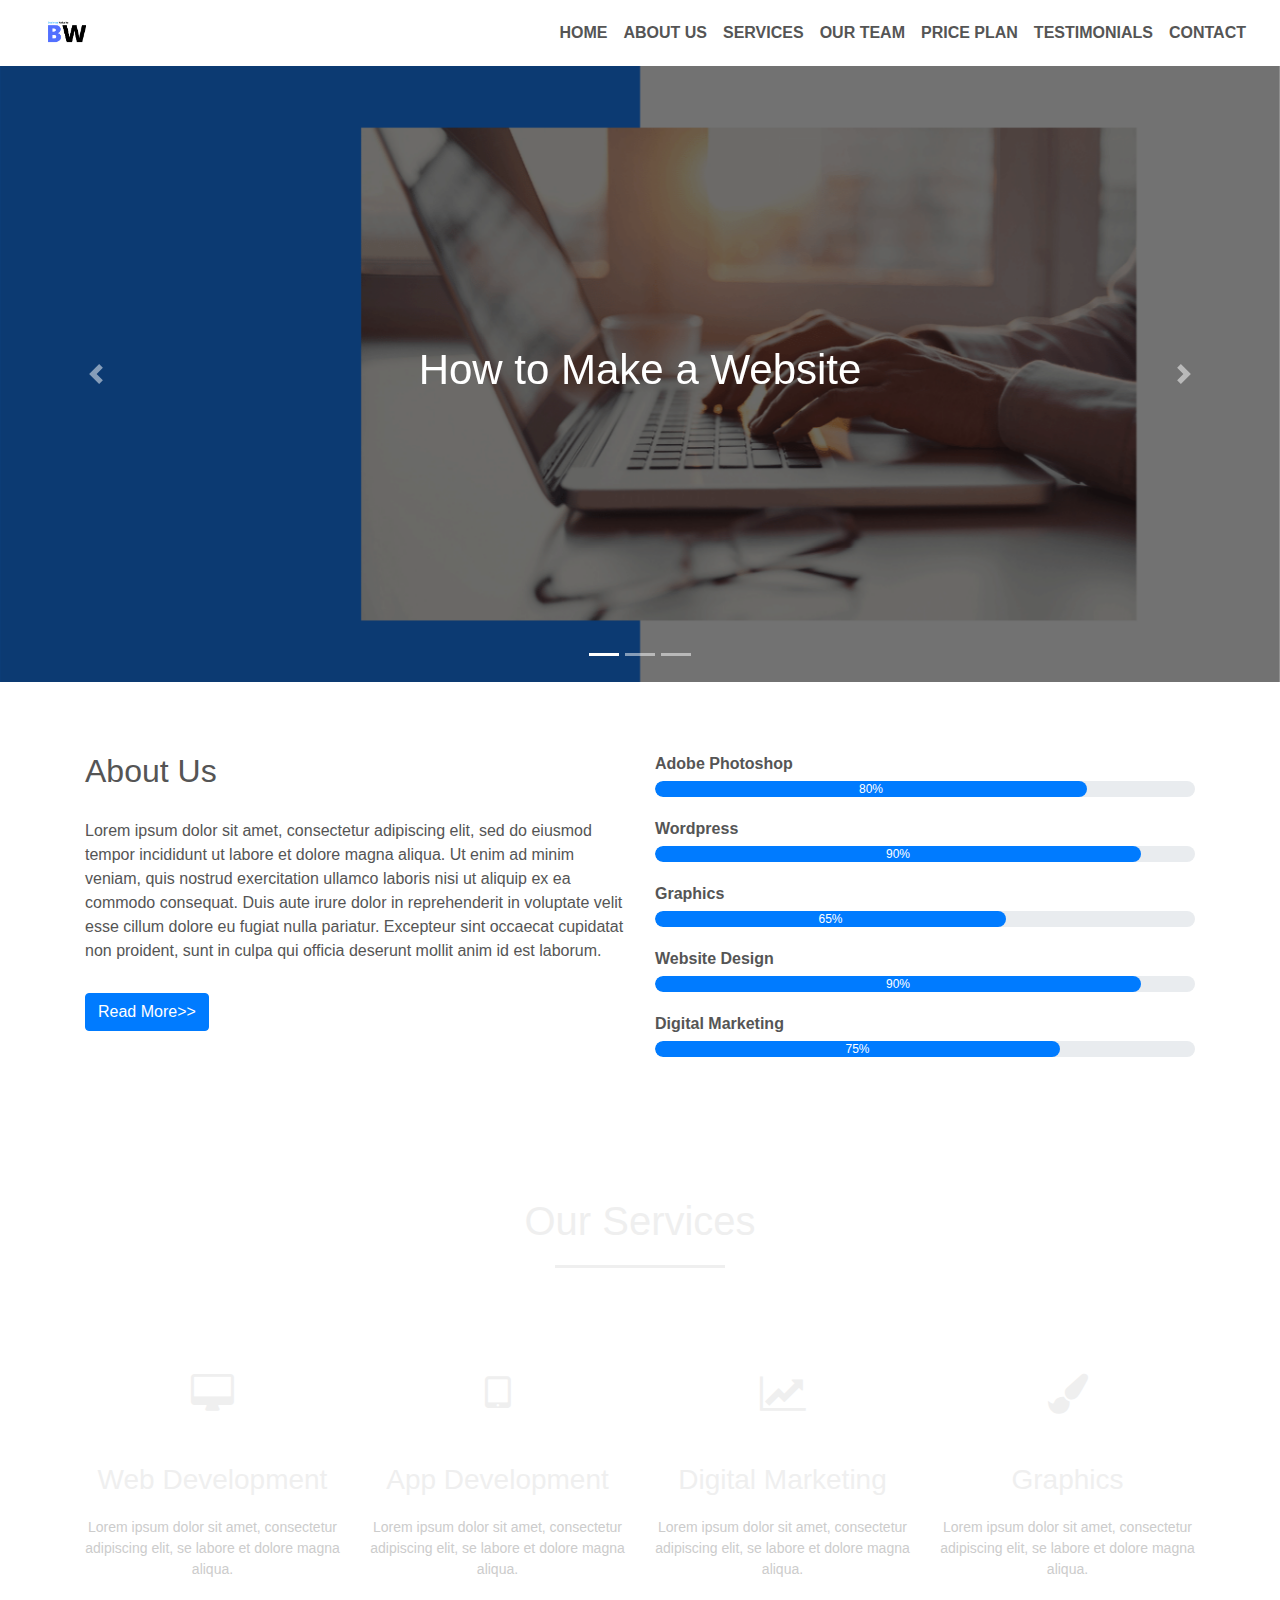
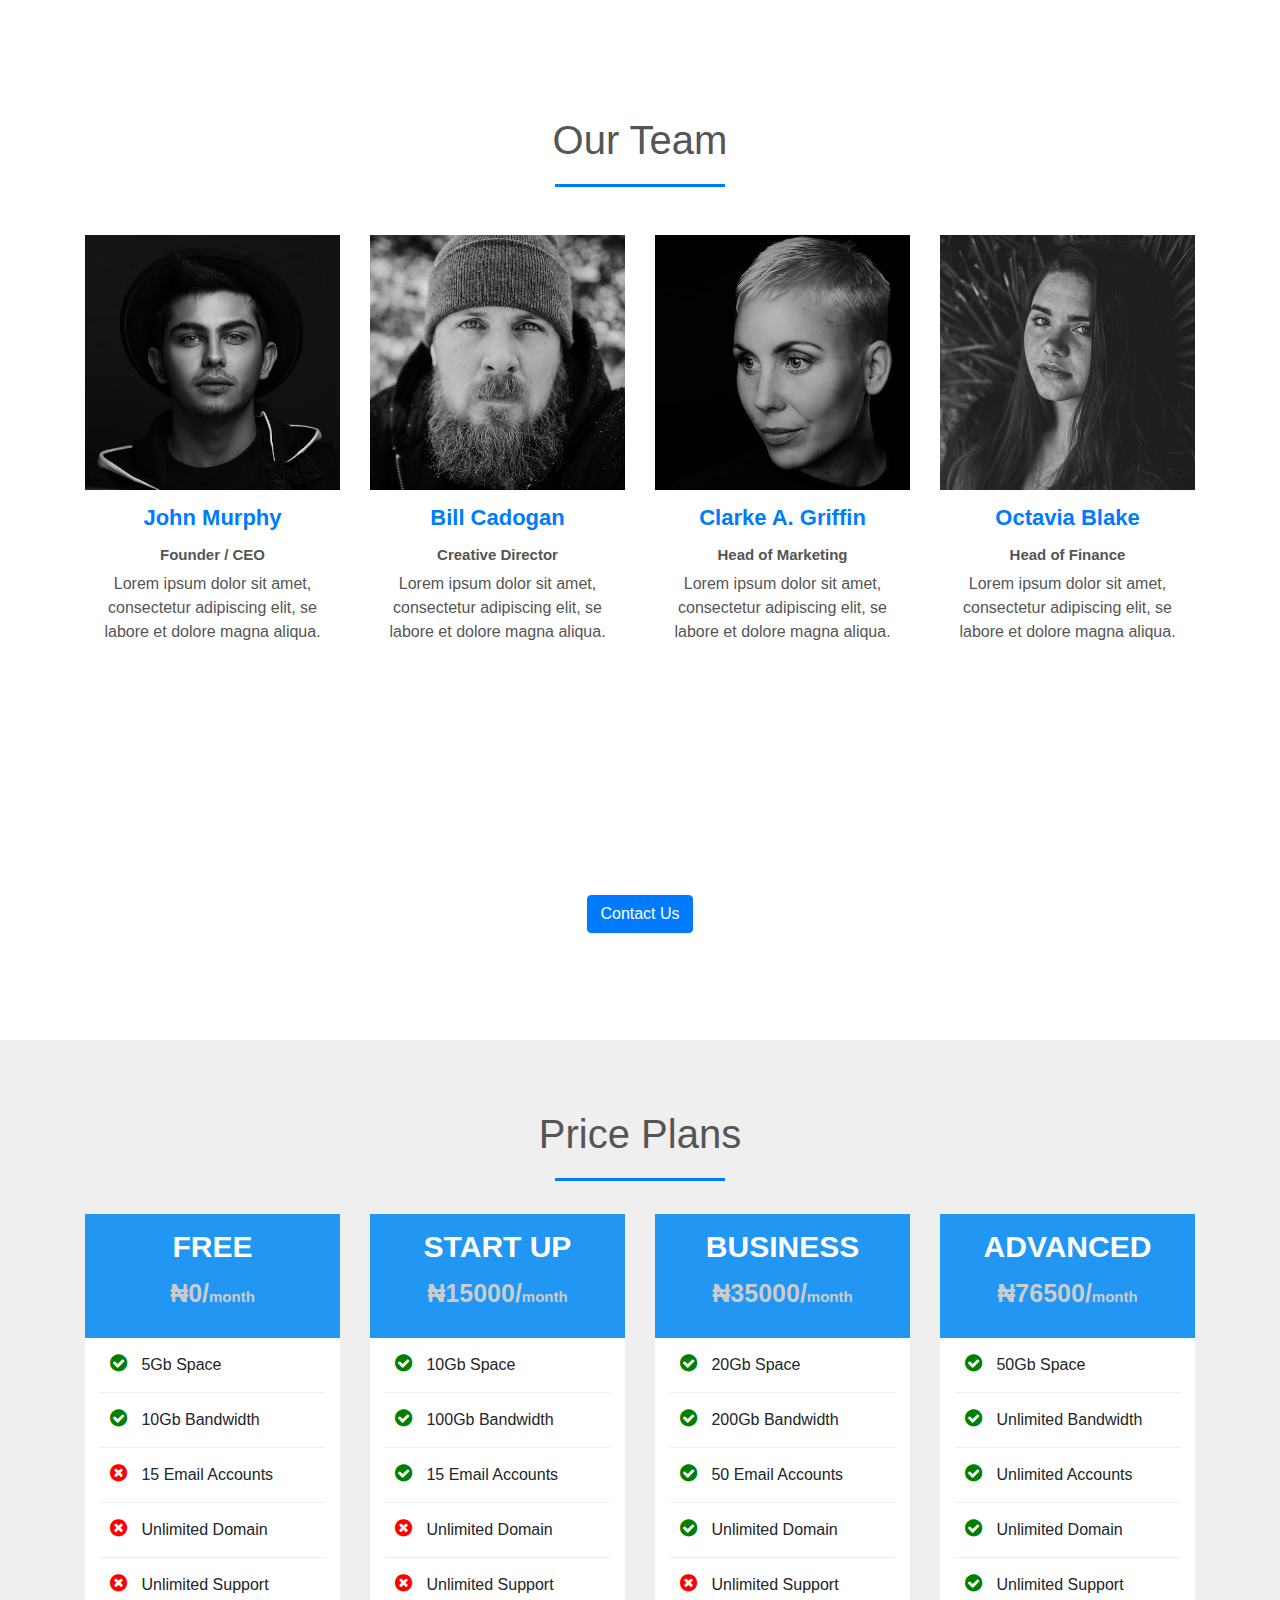
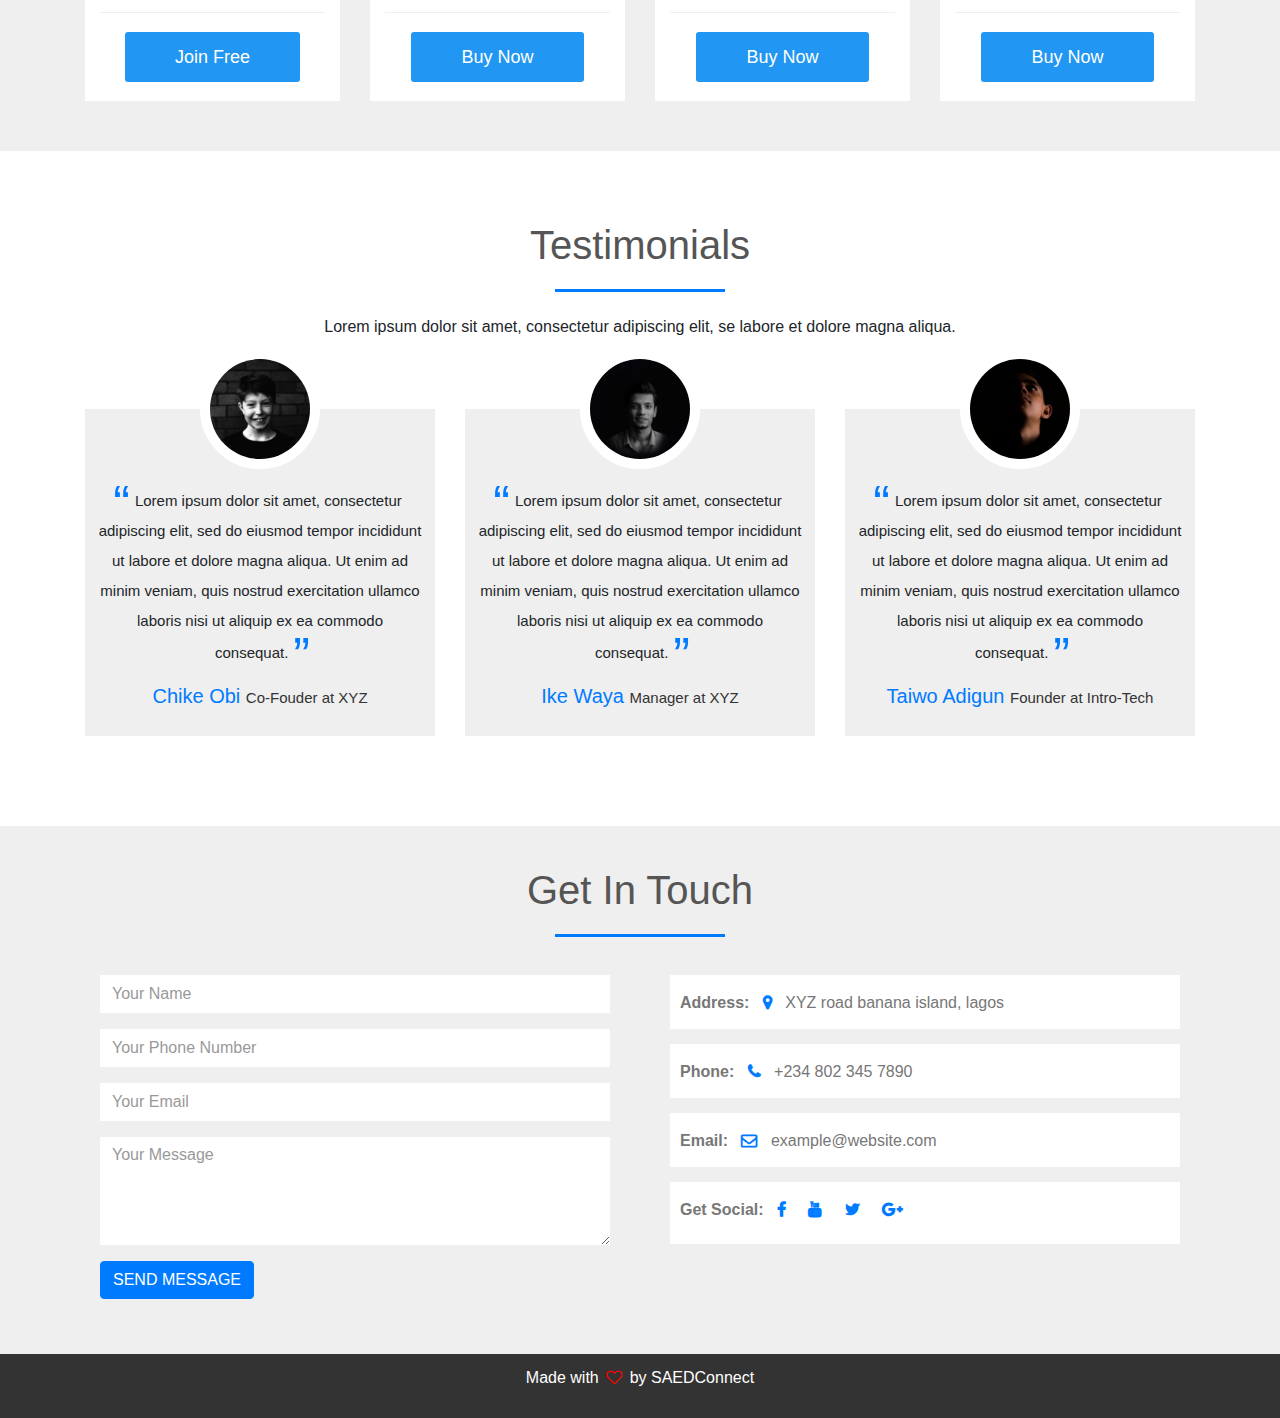
<file: Skilli-Webcourse/index.html>
<!DOCTYPE html>
<html lang="en">
<head>
    <meta charset="UTF-8">
    <meta name="viewport" content="width=device-width, initial-scale=1.0">
    <link rel="stylesheet" href="css/style.css">
    <!-- Bootstrap CSS CDN (https://getbootstrap.com/) -->
    <link rel="stylesheet" href="https://stackpath.bootstrapcdn.com/bootstrap/4.5.2/css/bootstrap.min.css">
    <!-- Font Awesome (https://www.bootstrapcdn.com/fontawesome) -->
    <link rel="stylesheet" href="https://stackpath.bootstrapcdn.com/font-awesome/4.7.0/css/font-awesome.min.css">
    <title>Business Website</title>
</head>
<body>
    <!-- Navigation -->
    <section id="nav-bar">
        <nav class="navbar navbar-expand-lg navbar-light">
            <a class="navbar-brand" href="#"><img src="images/logo.png" alt=""></a>
            <button class="navbar-toggler" type="button" data-toggle="collapse" data-target="#navbarNavAltMarkup" aria-controls="navbarNavAltMarkup" aria-expanded="false" aria-label="Toggle navigation">
              <span class="navbar-toggler-icon"></span>
            </button>
            <div class="collapse navbar-collapse " id="navbarNavAltMarkup">
              <div class="navbar-nav ml-auto">
                <a class="nav-link active" href="#">HOME </a>
                <a class="nav-link" href="#about">ABOUT US</a>
                <a class="nav-link" href="#services">SERVICES</a>
                <a class="nav-link" href="#team">OUR TEAM</a>
                <a class="nav-link" href="#price">PRICE PLAN</a>
                <a class="nav-link" href="#testimonials">TESTIMONIALS</a>
                <a class="nav-link" href="#contact">CONTACT</a>
              </div>
            </div>
          </nav>
    </section>
    <!-- Slider -->
    <section id="slider">
        <div id="headerSlider" class="carousel slide" data-ride="carousel">
            <ol class="carousel-indicators">
              <li data-target="#headerSlider" data-slide-to="0" class="active"></li>
              <li data-target="#headerSlider" data-slide-to="1"></li>
              <li data-target="#headerSlider" data-slide-to="2"></li>
            </ol>
            <div class="carousel-inner">
              <div class="carousel-item active">
                <img src="images/banner1.png" class="d-block img-fluid" alt="...">
                <div class="carousel-caption">
                    <h5>How to Make a Website</h5>
                </div>
              </div>
              <div class="carousel-item">
                <img src="images/banner2.png" class="d-block img-fluid" alt="...">
                <div class="carousel-caption"><h5>Bussiness Website Design</h5></div>
              </div>
              <div class="carousel-item">
                <img src="images/banner3.png" class="d-block img-fluid" alt="...">
                <div class="carousel-caption"><h5>Create a Responsive Website</h5></div>
              </div>
            </div>
            <a class="carousel-control-prev" href="#headerSlider" role="button" data-slide="prev">
              <span class="carousel-control-prev-icon" aria-hidden="true"></span>
              <span class="sr-only">Previous</span>
            </a>
            <a class="carousel-control-next" href="#headerSlider" role="button" data-slide="next">
              <span class="carousel-control-next-icon" aria-hidden="true"></span>
              <span class="sr-only">Next</span>
            </a>
          </div>
    </section>

    <!-- ABOUT -->

    <section id="about">
        <div class="container">
            <div class="row">
                <div class="col-md-6">
                    <h2>About Us</h2>
                    <div class="about-content">
                        Lorem ipsum dolor sit amet, consectetur adipiscing elit, 
                        sed do eiusmod tempor incididunt ut labore et dolore magna aliqua. 
                        Ut enim ad minim veniam, quis nostrud exercitation ullamco laboris nisi 
                        ut aliquip ex ea commodo consequat. Duis aute irure dolor in reprehenderit 
                        in voluptate velit esse cillum dolore eu fugiat nulla pariatur. 
                        Excepteur sint occaecat cupidatat non proident, sunt in culpa qui 
                        officia deserunt mollit anim id est laborum.
                    </div>
                    <button type="button" class="btn btn-primary">Read More>></button>
                </div>
                <div class="col-md-6 skills-bar">
                    <p>Adobe Photoshop</p>
                    <div class="progress">
                        <div class="progress-bar" style="width: 80%;">80%</div>
                    </div>
                    <p>Wordpress</p>
                    <div class="progress">
                        <div class="progress-bar" style="width: 90%;">90%</div>
                    </div>
                    <p>Graphics</p>
                    <div class="progress">
                        <div class="progress-bar" style="width: 65%;">65%</div>
                    </div>
                    <p>Website Design</p>
                    <div class="progress">
                        <div class="progress-bar" style="width: 90%;">90%</div>
                    </div>
                    <p>Digital Marketing</p>
                    <div class="progress">
                        <div class="progress-bar" style="width: 75%;">75%</div>
                    </div>
                </div>
            </div>
        </div>
    </section>

    <!-- Services -->

    <section id="services">
        <div class="container">
            <h1>Our Services</h1>
            <div class="row services">
                <div class="col-md-3 text-center">
                    <div class="icon">
                        <i class="fa fa-desktop"></i>
                        
                    </div>
                    <h3>Web Development</h3>
                    <p>
                            Lorem ipsum dolor sit amet, consectetur adipiscing elit, 
                            se labore et dolore magna aliqua.
                        </p>
                </div>
                <div class="col-md-3 text-center">
                    <div class="icon">
                        <i class="fa fa-tablet"></i>
                        
                    </div>
                    <h3>App Development</h3>
                    <p>
                            Lorem ipsum dolor sit amet, consectetur adipiscing elit, 
                            se labore et dolore magna aliqua.
                        </p>
                </div>
                <div class="col-md-3 text-center">
                    <div class="icon">
                        <i class="fa fa-line-chart"></i>
                        
                    </div>
                    <h3>Digital Marketing</h3>
                    <p>
                            Lorem ipsum dolor sit amet, consectetur adipiscing elit, 
                            se labore et dolore magna aliqua.
                        </p>
                </div>
                <div class="col-md-3 text-center">
                    <div class="icon">
                        <i class="fa fa-paint-brush"></i>
                        
                    </div>
                    <h3>Graphics</h3>
                    <p>
                            Lorem ipsum dolor sit amet, consectetur adipiscing elit, 
                            se labore et dolore magna aliqua.
                        </p>
                </div>
            </div>
        </div>
    </section>

    <!-- Team Members -->

    <section id="team">
        <div class="container">
            <h1>Our Team</h1>
            <div class="row">
                <div class="col-md-3 profile-pic text-center">
                    <div class="img-box">
                        <img src="./images/team2.jpg" class=" img-fluid">
                        <ul>
                            <a href="#"><li><i class="fa fa-facebook"></i></li></a>
                            <a href="#"><li><i class="fa fa-twitter"></i></li></a>
                            <a href="#"><li><i class="fa fa-linkedin"></i></li></a>
                        </ul>
                        <div>
                            <h2>John Murphy</h2>
                            <h3>Founder / CEO</h3>
                            <p>
                                Lorem ipsum dolor sit amet, consectetur adipiscing elit, se labore et dolore magna aliqua.
                            </p>
                        </div>
                    </div>
                </div>
                <div class="col-md-3 profile-pic text-center">
                    <div class="img-box">
                        <img src="./images/team3.jpg" class=" img-fluid">
                        <ul>
                            <a href="#"><li><i class="fa fa-facebook"></i></li></a>
                            <a href="#"><li><i class="fa fa-twitter"></i></li></a>
                            <a href="#"><li><i class="fa fa-linkedin"></i></li></a>
                        </ul>
                        <div>
                            <h2>Bill Cadogan</h2>
                            <h3>Creative Director</h3>
                            <p>
                                Lorem ipsum dolor sit amet, consectetur adipiscing elit, se labore et dolore magna aliqua.
                            </p>
                        </div>
                    </div>
                </div>
                <div class="col-md-3 profile-pic text-center">
                    <div class="img-box">
                        <img src="./images/team1.jpg" class=" img-fluid">
                        <ul>
                            <a href="#"><li><i class="fa fa-facebook"></i></li></a>
                            <a href="#"><li><i class="fa fa-twitter"></i></li></a>
                            <a href="#"><li><i class="fa fa-linkedin"></i></li></a>
                        </ul>
                        <div>
                            <h2>Clarke A. Griffin</h2>
                            <h3>Head of Marketing</h3>
                            <p>
                                Lorem ipsum dolor sit amet, consectetur adipiscing elit, se labore et dolore magna aliqua.
                            </p>
                        </div>
                    </div>
                </div>
                <div class="col-md-3 profile-pic text-center">
                    <div class="img-box">
                        <img src="./images/team4.jpg" class=" img-fluid">
                        <ul>
                            <a href="#"><li><i class="fa fa-facebook"></i></li></a>
                            <a href="#"><li><i class="fa fa-twitter"></i></li></a>
                            <a href="#"><li><i class="fa fa-linkedin"></i></li></a>
                        </ul>
                        <div>
                            <h2>Octavia Blake</h2>
                            <h3>Head of Finance</h3>
                            <p>
                                Lorem ipsum dolor sit amet, consectetur adipiscing elit, se labore et dolore magna aliqua.
                            </p>
                        </div>
                    </div>
                </div>
            </div>
        </div>
    </section>

    <!-- PROMO -->

    <section id="promo">
        <div class="container">
            <p>Get Free Domain Name and web hosting</p>
            <a href="#contact" class="btn btn-primary">Contact Us</a>
        </div>
    </section>

    <!-- PRICE PLANS -->
    <section id="price">
        <div class="container">
            <h1>Price Plans</h1>
            <div class="row">
                <div class="col-md-3">
                    <div class="single-price">
                        <div class="price-head">
                            <h2>Free</h2>
                            <p>₦0/<span>month</span></p>
                        </div>
                        <div class="price-content">
                            <ul>
                                <li><i class="fa fa-check-circle"></i> 5Gb Space</li>
                                <li><i class="fa fa-check-circle"></i> 10Gb Bandwidth</li>
                                <li><i class="fa fa-times-circle"></i> 15 Email Accounts</li>
                                <li><i class="fa fa-times-circle"></i> Unlimited Domain</li>
                                <li><i class="fa fa-times-circle"></i> Unlimited Support</li>
                            </ul>
                        </div>
                        <div class="price-button">
                            <a href="#" class="buy-btn">Join Free</a>
                        </div>
                    </div>
                </div>
                <div class="col-md-3">
                    <div class="single-price">
                        <div class="price-head">
                            <h2>Start Up</h2>
                            <p>₦15000/<span>month</span></p>
                        </div>
                        <div class="price-content">
                            <ul>
                                <li><i class="fa fa-check-circle"></i> 10Gb Space</li>
                                <li><i class="fa fa-check-circle"></i> 100Gb Bandwidth</li>
                                <li><i class="fa fa-check-circle"></i> 15 Email Accounts</li>
                                <li><i class="fa fa-times-circle"></i> Unlimited Domain</li>
                                <li><i class="fa fa-times-circle"></i> Unlimited Support</li>
                            </ul>
                        </div>
                        <div class="price-button">
                            <a href="#" class="buy-btn">Buy Now</a>
                        </div>
                    </div>
                </div>
                <div class="col-md-3">
                    <div class="single-price">
                        <div class="price-head">
                            <h2>Business</h2>
                            <p>₦35000/<span>month</span></p>
                        </div>
                        <div class="price-content">
                            <ul>
                                <li><i class="fa fa-check-circle"></i> 20Gb Space</li>
                                <li><i class="fa fa-check-circle"></i> 200Gb Bandwidth</li>
                                <li><i class="fa fa-check-circle"></i> 50 Email Accounts</li>
                                <li><i class="fa fa-check-circle"></i> Unlimited Domain</li>
                                <li><i class="fa fa-times-circle"></i> Unlimited Support</li>
                            </ul>
                        </div>
                        <div class="price-button">
                            <a href="#" class="buy-btn">Buy Now</a>
                        </div>
                    </div>
                </div>
                <div class="col-md-3">
                    <div class="single-price">
                        <div class="price-head">
                            <h2>Advanced</h2>
                            <p>₦76500/<span>month</span></p>
                        </div>
                        <div class="price-content">
                            <ul>
                                <li><i class="fa fa-check-circle"></i> 50Gb Space</li>
                                <li><i class="fa fa-check-circle"></i> Unlimited Bandwidth</li>
                                <li><i class="fa fa-check-circle"></i> Unlimited Accounts</li>
                                <li><i class="fa fa-check-circle"></i> Unlimited Domain</li>
                                <li><i class="fa fa-check-circle"></i> Unlimited Support</li>
                            </ul>
                        </div>
                        <div class="price-button">
                            <a href="#" class="buy-btn">Buy Now</a>
                        </div>
                    </div>
                </div>
            </div>
        </div>
    </section>

    <!-- TESTIMONAILS -->

    <section id="testimonials">
        <div class="container">
            <h1>Testimonials</h1>
            <p class="text-center">Lorem ipsum dolor sit amet, consectetur adipiscing elit, 
                se labore et dolore magna aliqua.</p>
            <div class="row">
                <div class="col-md-4 text-center">
                    <div class="profile">
                        <img src="./images/user1.jpg" class="img-fluid user" alt="">
                        <blockquote>Lorem ipsum dolor sit amet, consectetur adipiscing elit, 
                            sed do eiusmod tempor incididunt ut labore et dolore magna aliqua. 
                            Ut enim ad minim veniam, quis nostrud exercitation ullamco laboris nisi 
                            ut aliquip ex ea commodo consequat.</blockquote>
                        <h3>Chike Obi <span>Co-Fouder at XYZ</span></h3>
                    </div>
                </div>
                <div class="col-md-4 text-center">
                    <div class="profile">
                        <img src="./images/user2.jpg" class="img-fluid user" alt="">
                        <blockquote>Lorem ipsum dolor sit amet, consectetur adipiscing elit, 
                            sed do eiusmod tempor incididunt ut labore et dolore magna aliqua. 
                            Ut enim ad minim veniam, quis nostrud exercitation ullamco laboris nisi 
                            ut aliquip ex ea commodo consequat.</blockquote>
                        <h3>Ike Waya <span>Manager at XYZ</span></h3>
                    </div>
                </div>
                <div class="col-md-4 text-center">
                    <div class="profile">
                        <img src="./images/user3.jpg" class="img-fluid user" alt="">
                        <blockquote>Lorem ipsum dolor sit amet, consectetur adipiscing elit, 
                            sed do eiusmod tempor incididunt ut labore et dolore magna aliqua. 
                            Ut enim ad minim veniam, quis nostrud exercitation ullamco laboris nisi 
                            ut aliquip ex ea commodo consequat.</blockquote>
                        <h3>Taiwo Adigun <span>Founder at Intro-Tech</span></h3>
                    </div>
                </div>
            </div>
        </div>
    </section>
    <!-- Get In Touch -->
    <section id="contact">
        <div class="container">
            <h1>Get In Touch</h1>
            <div class="row">
                <div class="col-md-6">
                    <form action="" class="contact-form">
                        <div class="form-group">
                            <input type="text" class="form-control" placeholder="Your Name">
                        </div>
                        <div class="form-group">
                            <input type="number" class="form-control" placeholder="Your Phone Number">
                        </div>
                        <div class="form-group">
                            <input type="email" class="form-control" placeholder="Your Email">
                        </div>
                        <div class="form-group">
                            <textarea class="form-control" rows="4" placeholder="Your Message" ></textarea>
                        </div>
                        <button type="submit" class="btn btn-primary">SEND MESSAGE</button>
                    </form>
                </div>
                <div class="col-md-6 contact-info">
                    <div class="follow"><b>Address:</b> <i class="fa fa-map-marker"></i> XYZ road banana island, lagos </div>
                    <div class="follow"><b>Phone:</b> <i class="fa fa-phone"></i> +234 802 345 7890 </div>
                    <div class="follow"><b>Email:</b> <i class="fa fa-envelope-o"></i> example@website.com </div>
                    <div class="follow"><b>Get Social:</b>
                        <label>
                            <i class="fa fa-facebook"></i>
                            <i class="fa fa-youtube"></i>
                            <i class="fa fa-twitter"></i>
                            <i class="fa fa-google-plus"></i>
                        </label>
                    </div>
                </div>
            </div>
        </div>
    </section>

    <!-- Footer -->

    <section id="footer">
        <div class="container text-center">
            <p>Made with <i class="fa fa-heart-o"></i> by SAEDConnect </p>
        </div>
    </section>

<!-- Bootstrap JS CDN (https://getbootstrap.com/) -->
<script src="https://code.jquery.com/jquery-3.5.1.slim.min.js" ></script>
<script src="https://cdn.jsdelivr.net/npm/popper.js@1.16.1/dist/umd/popper.min.js" ></script>
<script src="https://stackpath.bootstrapcdn.com/bootstrap/4.5.2/js/bootstrap.min.js" ></script>
</body>
</html>
</file>
<file: Skilli-Webcourse/css/style.css>
*{
margin: 0;
padding: 0;
}
/* Navbaer */
#nav-bar{
    position: sticky;
    top: 0;
    z-index: 10;
}

.navbar-brand img{
    height: 40px;
    padding-left: 30px;
}

.navbar-nav {
    padding: 0px 10px;
}

.navbar-nav a{
    float: right;
    text-align: right;
}

#nav-bar a:hover{
    /* the !important keyword is used to override bootstrap style with your style */
    color: blue !important; 
}

.navbar{
    background-color: #fff;
}

.navbar-toggler{
    border: none !important;
}

.nav-link{
    color: #555 !important;
    font-weight: 600;
    font-size: 16px;
}

/* Slider */

#slider{
    width: 100%;
}


.carousel-caption{
    top: 50%;
    transform: translateY(-50%);
    bottom: initial !important;
}

.carousel-caption h5{
    /* float: right; */
    color: #fff;
    font-size: 42px;
}

/* About */

#about{
    padding-top: 70px;
    padding-bottom: 50px;
    color: #555;
}

#about .btn{
    margin-top: 30px;
    margin-bottom: 30px;
}

.about-content{
    padding-top: 20px;

}

.skills-bar p{
    margin-bottom: 5px;
    font-weight: 600;
}

.progress-bar{
    border-radius: 16px;
}

.progress{
    border-radius: 16px !important;
    margin-bottom: 20px;
}

/* Services */

#services{
    background-image: linear-gradient(rgba(0,0,0,0.8),rgba(0,0,0,0.8)),url(../images/services.jpg);
    background-size: cover;    
    background-position: center;
    color: #efefef;
    background-attachment: fixed;
    padding-top: 70px; 
    padding-bottom: 50px;
}

#services h1{
    text-align: center;
    color: #efefef !important;
    padding-bottom: 10px;
}

#services h1::after{
    content: '';
    background: #efefef;
    display: block;
    height: 3px;
    width: 170px;
    margin: 20px auto 5px;
}

.services{
    margin-top: 40px;
}

.icon{
    font-size: 40px;
    margin: 20px auto;
    padding: 20px;
    height: 100px;
    width: 100px;
    border: 1px solid #fff;
    border-radius: 50%;
}

.services p{
    font-size: 14px;
    margin-top: 20px;
    color: #ccc;
}

.services .col-md-3:hover{
    background-color: #007bff;
    cursor: pointer;
    transition: 0.7s;
}

/* Team */

#team{
    padding-top: 70px;
    padding-bottom: 50px;
    color: #555;
}

h1{
    text-align: center;
    color: #555 !important;
    padding-bottom: 10px;
}
h1::after{
    content: '';
    background: #007bff;
    display: block;
    height: 3px;
    width: 170px;
    margin: 20px auto 5px;
}
 
.profile-pic{
    margin-top: 25px;
}

.profile-pic .img-box{
    opacity: 1;
    display: block;
    position: relative;
}

.profile-pic .img-box img{
    filter: grayscale(1);
}

.profile-pic .img-box img:hover{
    filter: grayscale(0);
    cursor: pointer;
}

.profile-pic h2{
    font-size: 22px;
    font-weight: bold;
    margin-top: 15px;
    color: #007bff !important;

}
.profile-pic h3{
    font-size: 15px;
    font-weight: bold;
    margin-top: 15px;
}

#team .fa{
    height: 25px;
    width: 25px;
    color: #007bff !important;
    background-color: #fff;
    padding: 4px;
    border-radius: 50%;
}

.img-box ul{
    padding: 15px 0;
    position: absolute;
    z-index: 2;
    top: 0;
    left: 50%;
    transform: translateX(-50%);
    opacity: 0;
}

.img-box ul li{
    padding: 5px;
    display: inline-block;
}

.img-box:hover ul{
    opacity: 1;
}

.img-box ul, .img-box ul li{
    transition: 0.5s;
}

/* Promo */

#promo{
    background-image: linear-gradient(rgba(0,0,0,0.8),rgba(0,0,0,0.8)),url(../images/promo.jpg);
    background-size: cover;    
    background-position: center;
    color: #fff;
    text-align: center;
    font-family: sans-serif;
    font-size: 38px;
    background-attachment: fixed;
    padding: 100px;
}

/* Price Plan */

#price{
    padding: 70px 0 40px;
    background-color: #efefef;
}

.single-price{
    margin: 10px auto;
    display: inline;
    float: left;
    width: 100%;
    background-color: #fff;
    transition: 0.5s;
    
}

.single-price:hover{
    box-shadow: 0 2px 20px #333;
}

.price-head{
    background-color: #2196f3;
    display: inline;
    float: left;
    padding: 10px 5px;
    text-align: center;
    width: 100%;
}

.price-head h2{
    color: #fff;
    font-size: 30px;
    font-weight: bold;
    padding: 5px;
    text-transform: uppercase;
}

.price-head p{
    color: #ccc;
    font-size: 25px;
    font-weight: bold;
    line-height: 30px;
}

#price span{
    font-size: 15px;
}

.price-content{
    display: inline;
    float: left;
    width: 100%;
    padding: 0 15px;
}

.price-content ul li{
    border-bottom: 1px solid #efefef;
    padding: 15px 10px;
    list-style: none;
}

.price-content ul li i{
    font-size: 20px;
}

.fa-check-circle{
    color: green;
    margin-right: 10px;
    
}

.fa-times-circle{
    color: red;
    margin-right: 10px;
}

.price-button{
    display: inline;
    float: left;
    padding: 15px 15px 30px;
    text-align: center;
    width: 100%;
}

.buy-btn{
    background-color: #2196f3;
    border-radius: 3px;
    display: inline;
    font-size: 18px;
    padding: 15px 50px;
    transition: 0.1s;
}

.buy-btn:hover{
    border-color: 1px solid #fff;
    background-color: #3f51b5;
    font-weight: bold;
}

a{
    text-decoration: none !important;
    color: #fff !important;
}

/* Testimonials */

#testimonials{
    padding-top: 70px;
    padding-bottom: 50px;
}

#testimonials .row{
    margin-top: 30px;
}

.col-md-4{
    margin: 40px auto;
}

.profile{
    padding: 70px 10px 20px;
    background-color: #efefef;
}

.user{
    width: 120px;
    height: 120px;
    border-radius: 50%;
}

.profile img{
    top: -60px;
    position: absolute;
    left: calc(50% - 60px);
    border: 10px solid white;
}

.profile h3{
    font-size: 20px;
    margin-top: 15px;
    color: #007bff;
}

#testimonials span{
    font-size: 15px;
    color: #333;
}

blockquote{
    font-size: 15px;
    line-height: 30px;
}

blockquote::before{
    content: open-quote;
    font-size: 50px;
    color: #007bff;
    position: relative;
    line-height: 20px;
    bottom: -15px;
    right: 5px;
}

blockquote::after{
    content: close-quote;
    font-size: 50px;
    color: #007bff;
    position: relative;
    line-height: 10px;
    bottom: -15px;
    left: 5px;
}

.profile:hover{
    box-shadow: 0 0 15px 5px rgba(0,0,0,0.2);
    cursor: pointer;
    transition: 0.5s;
}

/* Get In Touch */

#contact{
    background-color: #efefef;
    padding-top: 40px;
    padding-bottom: 40px;
    color: #777;
}

.contact-form{
    padding: 15px;
}

.form-control{
    border-radius: 0 !important;
    border: none !important;
}
::placeholder{
    color: #999 !important;
}

.follow{
    background: #fff;
    padding: 10px;
    margin: 15px;
}

.contact-info .fa{
    margin: 9px;
    color: #007bff;
    font-weight: bold;
}

/* Footer */

#footer{
    background: #333;
    color: #fff;
    padding: 12px;
}

.fa-heart-o{
    margin: 3px;
    color: red;
}
</file>
